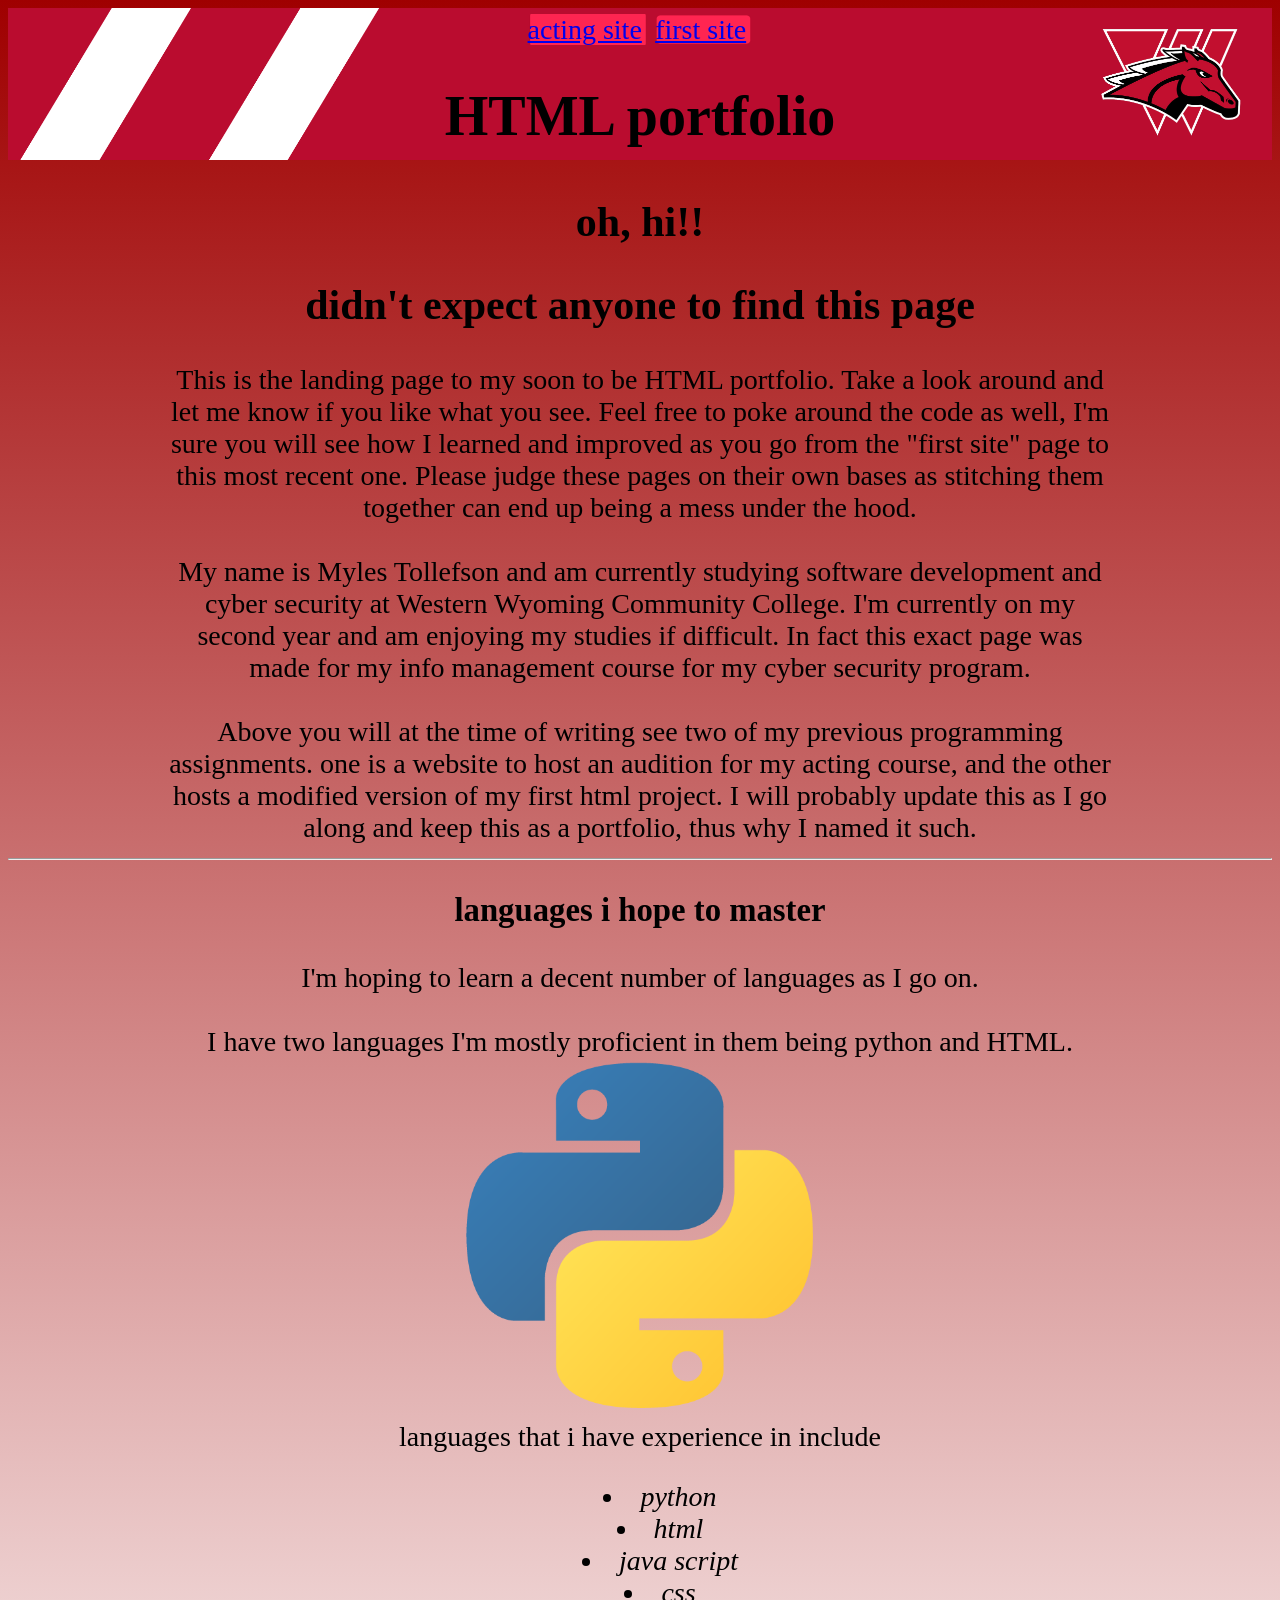
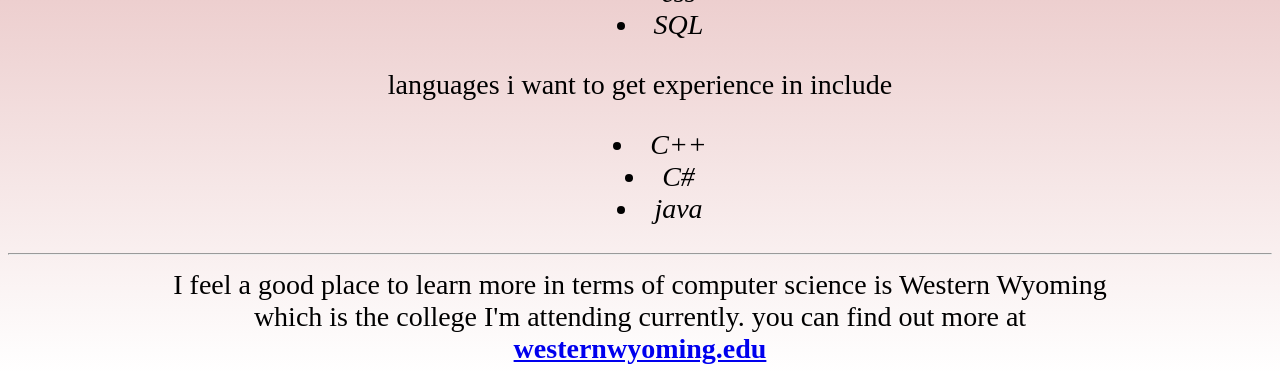
<file: index.html>
<!--Myles Tollefson-->
<!--IMGT 2400 NT-->
<!--6/20/2026-->
<!--Jennifer Allen-->

<!doctype html>
<html lang="en-US">
<!-- head -->
<head>  
    <title>new site</title>  
    <meta name="viewport" content="width=device-width" />
    <meta charset="utf-8" />
    <link href="landing_styles/landing_style.css" rel="stylesheet" />
</head>

<header>
    <!-- side bar --> 
    <div >

        <!-- want to do better with this, have ideas.-->
        <a class = "side1" href="acting_site/index.html">acting site</a>


        <a class = "side2" href="practice_html/index.html">first site</a>
        
    </div>


<!-- title -->
    <h1>HTML portfolio</h1>

</header>

<body>
    <!-- main greeting-->
    <h2>oh, hi!!</h2>
    <h2> didn't expect anyone to find this page</h2> 
    
    <!-- main paragraph-->
    <p> This is the landing page to my soon to be HTML portfolio.
        Take a look around and let me know if you like what you see.
        Feel free to poke around the code as well, I'm sure you will see how I learned and improved 
        as you go from the "first site" page to this most recent one. Please judge these pages on
        their own bases as stitching them together can end up being a mess under the hood. <br />
        <br />
        My name is Myles Tollefson and am currently studying software development and cyber security at 
        Western Wyoming Community College. I'm currently on my second year and am enjoying my studies if difficult. In 
        fact this exact page was made for my info management course for my cyber security program.<br />
        <br />
        Above you will at the time of writing see two of my previous programming assignments. one is a website to host an
        audition for my acting course, and the other hosts a modified version of my first html project. I will probably 
        update this as I go along and keep this as a portfolio, thus why I named it such. </p>
    <hr>
        
    <h3>languages i hope to master</h3>
    
    <p>I'm hoping to learn a decent number of languages as I go on.<br />
        <br />
        I have two languages I'm mostly proficient in them being python and HTML.</p> 
        
        <img src="landing_images/Python-Emblem.png" width="50%" height="auto">

     <p>languages that i have experience in include</p>
     <ul>
        <li><i>python</i></li>
        <li><i>html</i></li>
        <li><i>java script</i></li>
        <li><i>css</i></li>
        <li><i>SQL</i></li>
     </ul>
    <p>languages i want to get experience in include</p>
    <ul>
        <li><i>C++</i></li>
        <li><i>C#</i></li>
        <li><i>java</i></li>
    </ul>
    <hr>
    <p>
        I feel a good place to learn more in terms of computer science is   
        Western Wyoming which is the college I'm attending currently. you  
        can find out more at <a href='https://www.westernwyoming.edu/'><b>westernwyoming.edu</b></a></p>

</body>
</file>
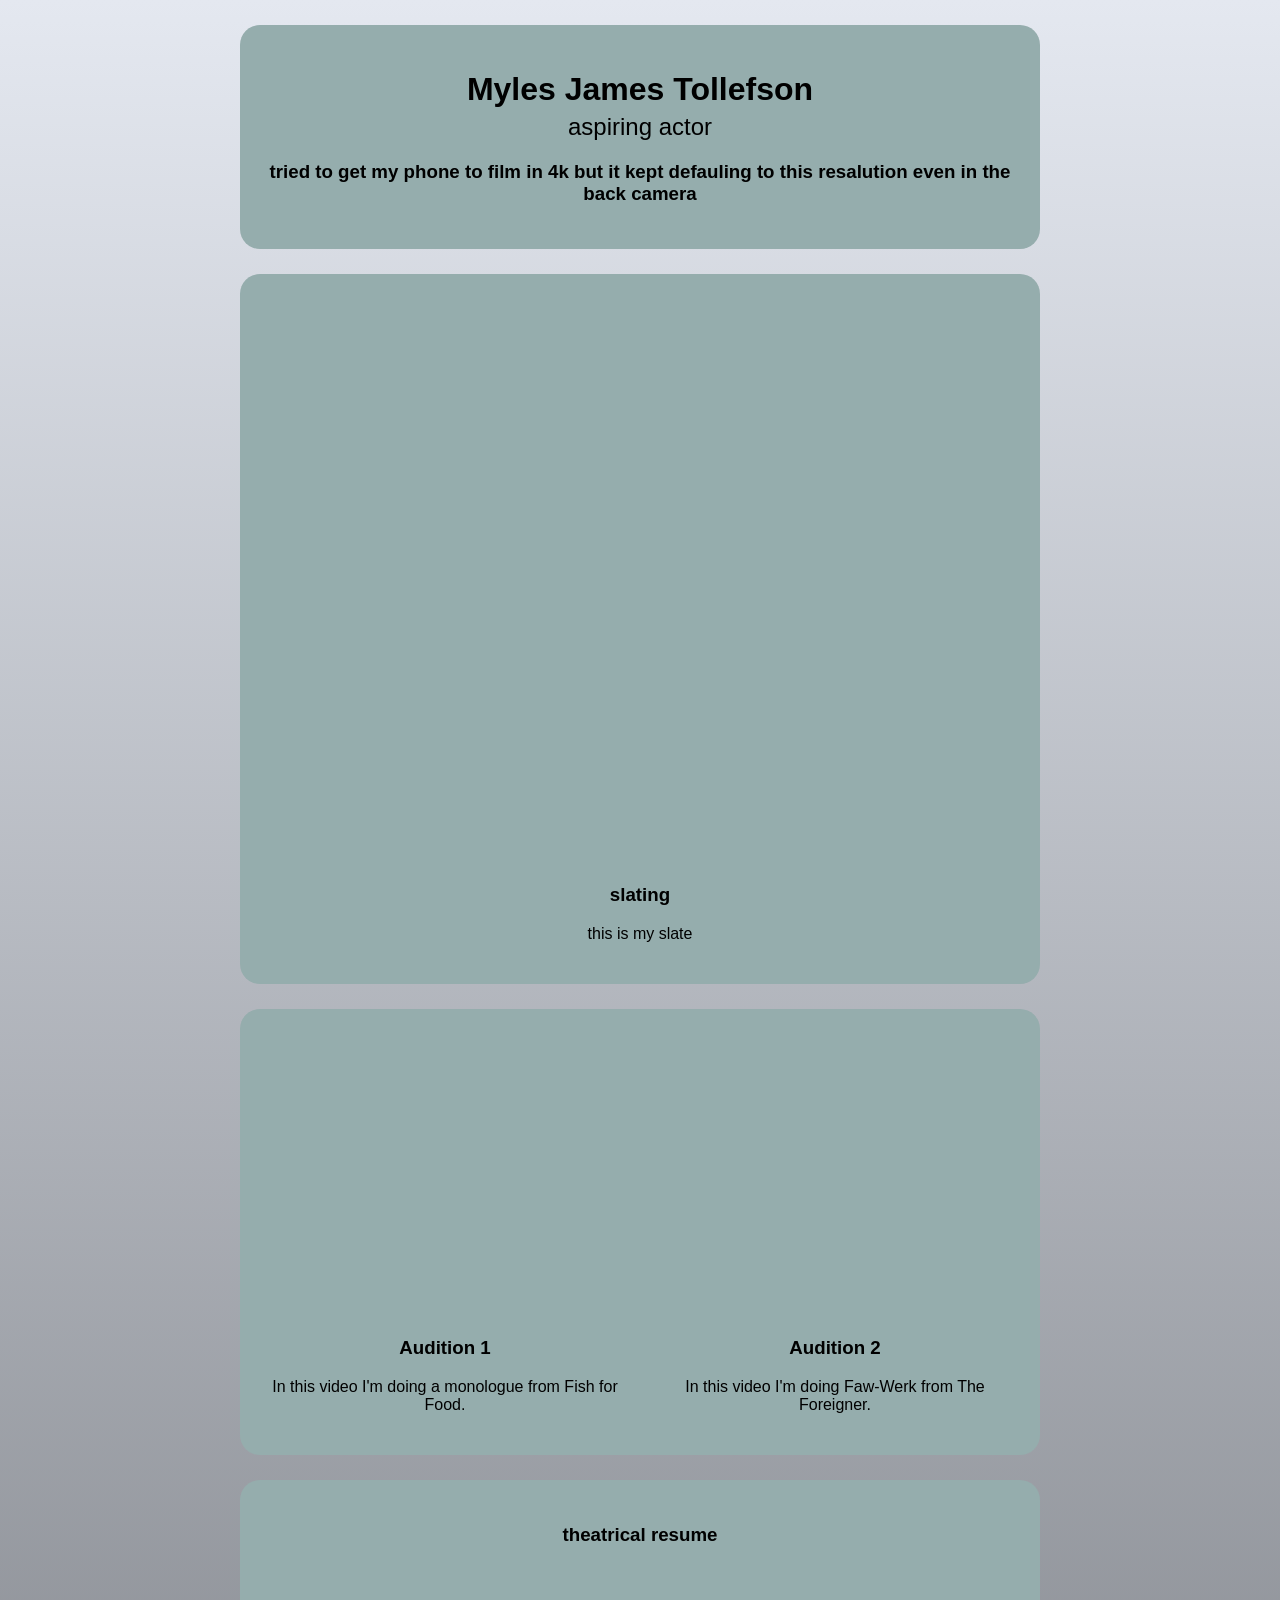
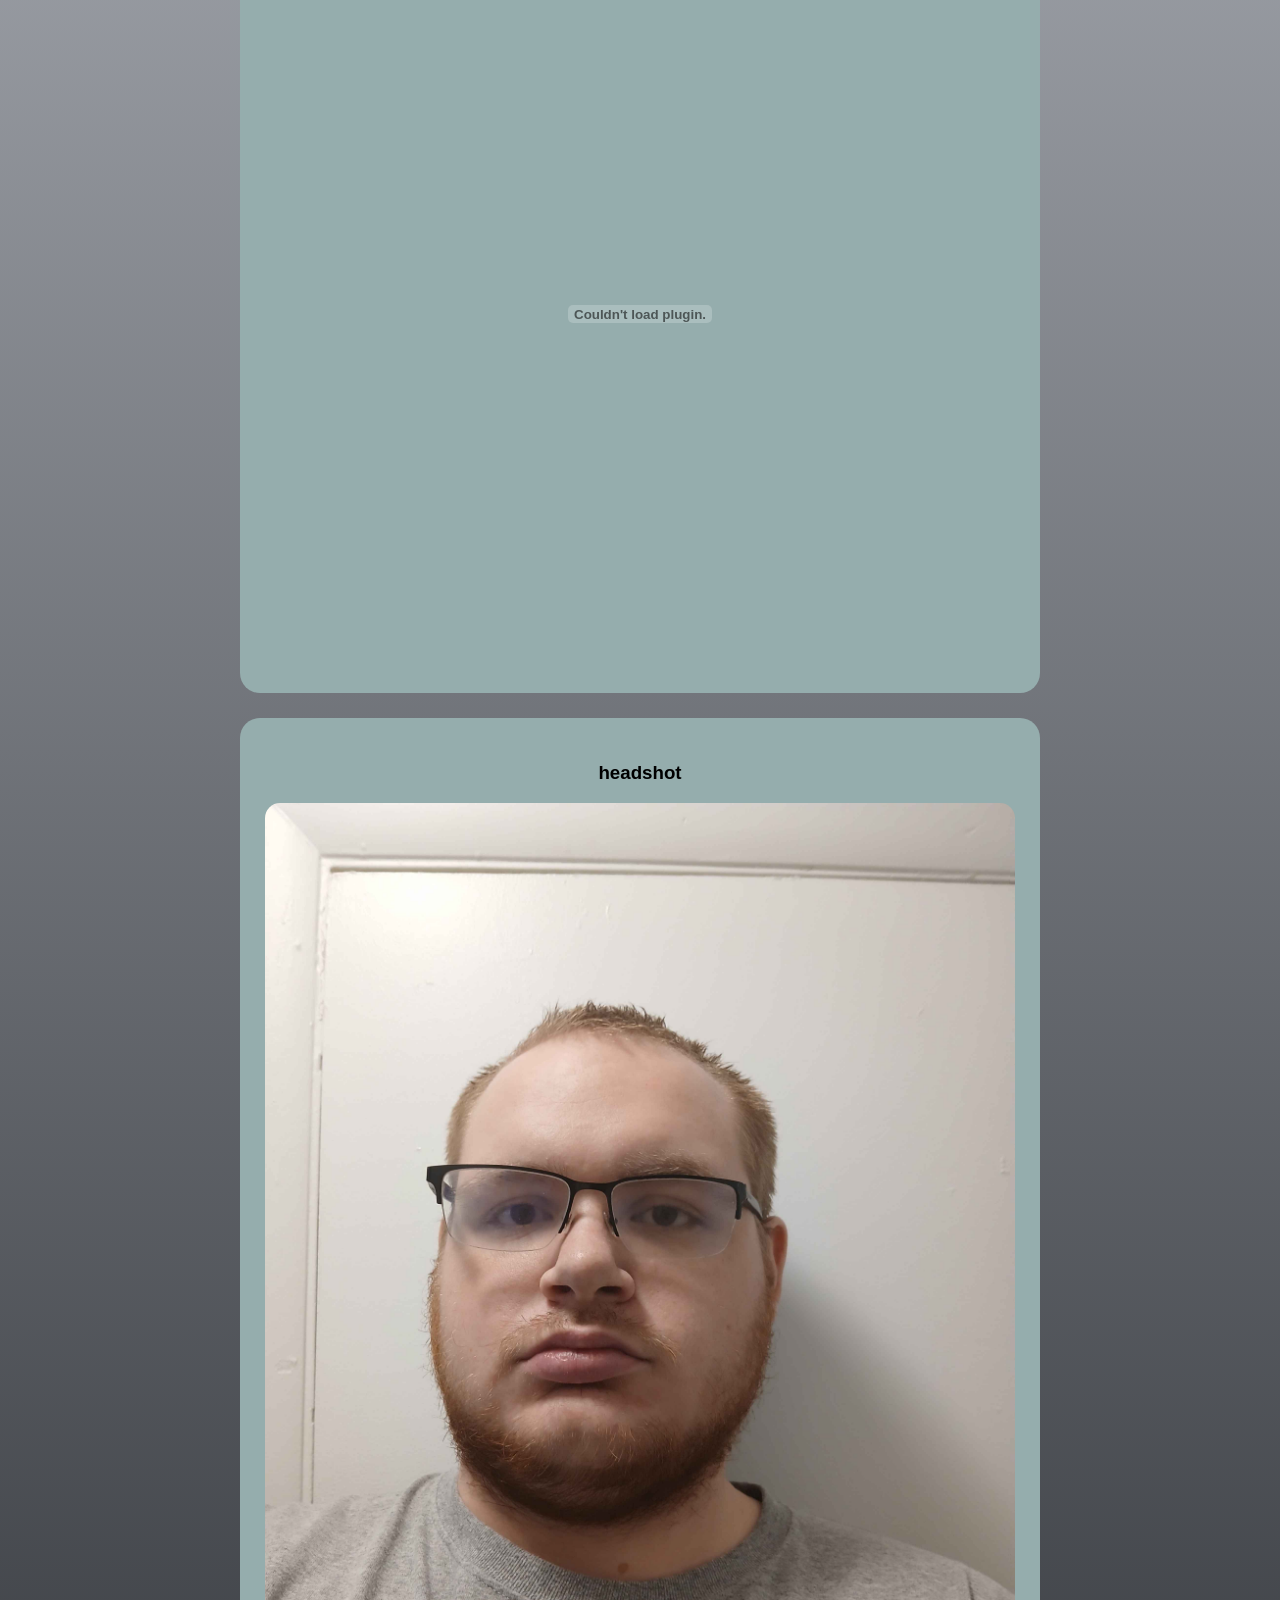
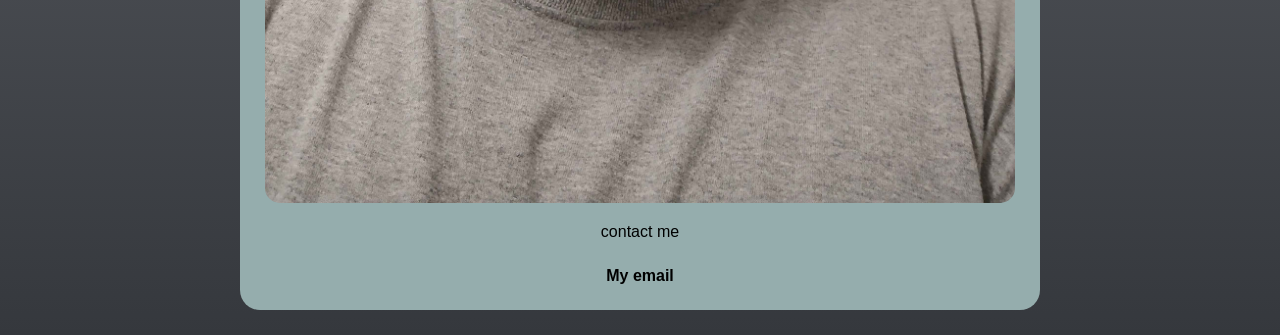
<file: acting_site/index.html>
<!DOCTYPE html>
<html lang="en">
<head>
    <meta charset="UTF-8">
    <meta name="viewport" content="width=device-width, initial-scale=1.0">
    <link href="styles.css" rel="stylesheet" />
</head>

<header>
    <h1>Myles James Tollefson</h1>
<h2>aspiring actor</h2>
    <h3> tried to get my phone to film in 4k but it kept defauling to this resalution even in the back camera</h3>
</header>


<div class="slate">
<iframe width=1000 height = 562 allowfullscreen src="https://www.youtube.com/embed/jC_fAAGpEZ4"> </iframe>
<h3>slating</h3>
<p> this is my slate </p>
</div>


<div class= "audition" style="display:flex; justify-content:center; gap:40px; margin-top:20px;">

  <!-- Audition 1 -->
  <div style="text-align:center; width:500px;">
    <iframe width="500" height="281" allowfullscreen
      src="https://www.youtube.com/embed/jgsCVTxp5Gk">
    </iframe>
    <h3>Audition 1</h3>
    <p>In this video I'm doing a monologue from Fish for Food.</p>
  </div>

  <!-- Audition 2 -->
  <div style="text-align:center; width:500px;">
    <iframe width="500" height="281" allowfullscreen
      src="https://www.youtube.com/embed/bdd6V6GhF8Y">
    </iframe>
    <h3>Audition 2</h3>
    <p>In this video I'm doing Faw-Werk from The Foreigner.</p>
  </div>

</div>


<div class = "theatrical_resume">
<h3> theatrical resume</h3>

<embed src="theatrical_resume.pdf" width="500" height="700" 
 type="application/pdf">
</div>

<div class="headshot">
<h3> headshot </h3>
<img src='headshot.jpg' width = 600px>
<p>contact me</p>
    <a href = mailto:mylestollefson@westernwyoming.edu>My email</a>
</div>

</html>
</file>
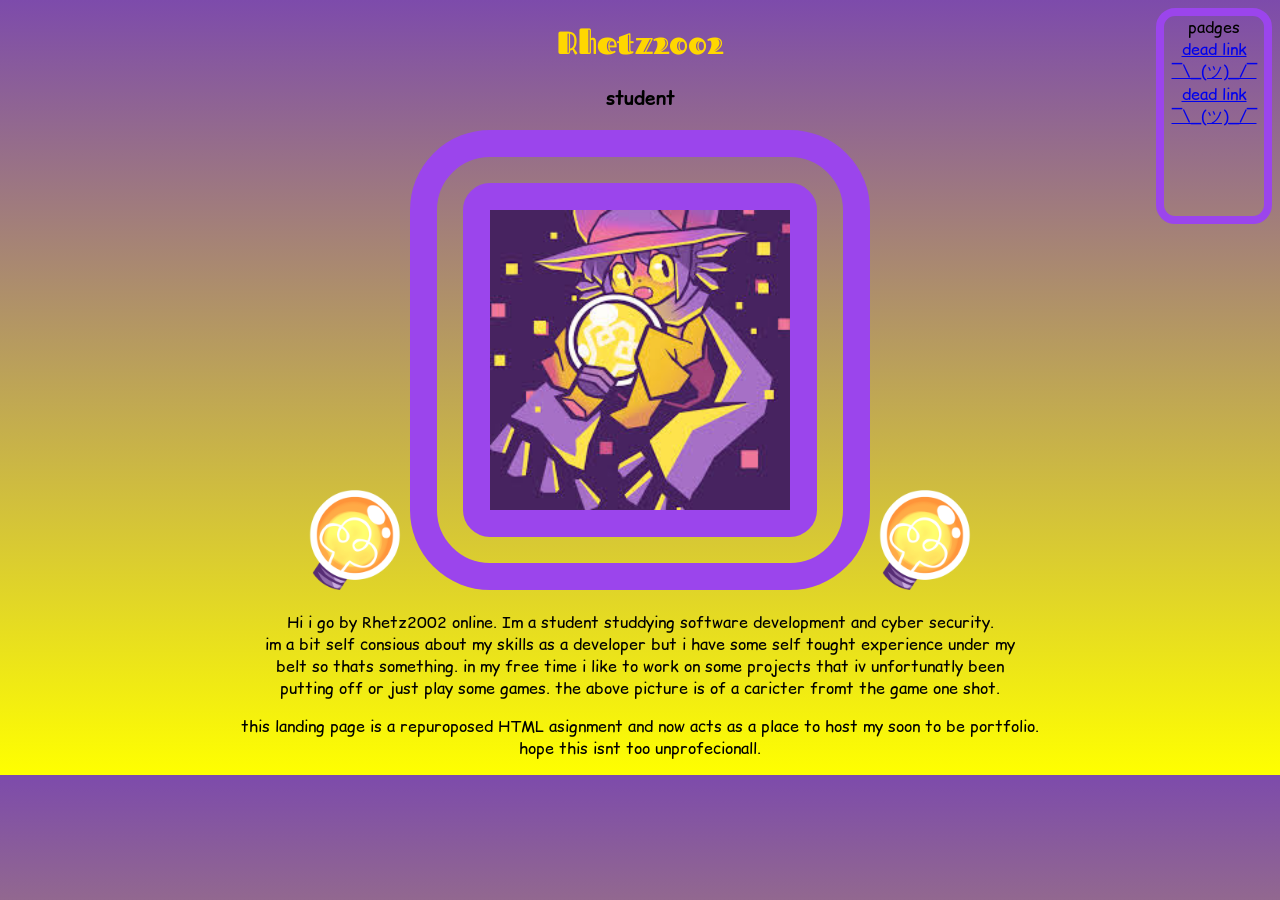
<file: practice_html/index.html>
<!-- index.html | build from here --> 
<!-- this is Myles Tollefson's website. this is a website built for the cosc 1350 course on 8/25/25--> 
<!doctype html>
<html lang="en-US">
<head>  
    <title>cosc 1350 W.I.P.</title>  
    <meta name="viewport" content="width=device-width" />
    <meta charset="utf-8" />
    <link href="styles/main_page_style.css" rel="stylesheet" />

    <link rel="preconnect" href="https://fonts.googleapis.com">
    <link rel="preconnect" href="https://fonts.gstatic.com" crossorigin>
    <link href="https://fonts.googleapis.com/css2?family=Comic+Relief:wght@400;700&display=swap" rel="stylesheet">

    <link rel="preconnect" href="https://fonts.googleapis.com">
    <link rel="preconnect" href="https://fonts.gstatic.com" crossorigin>
    <link href="https://fonts.googleapis.com/css2?family=Fascinate+Inline&display=swap" rel="stylesheet">
</head>

<header> 
    
    <h1 id="name">Rhetz2002</h1>
    
    <h3> student </h3>

    <img
        src="images/bulb.png"
        width="100">
    
    <img class="niko"
        src="images/niko_oneshot.jpeg" 
        width="300" 
        alt="picture of a charicter from the video gameoneshot named niko. he is a feline looking chaicter with a hat that has cat ears and a scarf. he is holding a light bulb"> 
     <img
        src="images/bulb.png"
        width="100">
    
    
    <p>Hi i go by Rhetz2002 online. Im a student studdying software development and cyber security.<br />
       im a bit self consious about my skills as a developer but i have some self tought experience under my<br /> 
       belt so thats something. in my free time i like to work on some projects that iv unfortunatly been<br />
       putting off or just play some games. the above picture is of a caricter fromt the game one shot. 
    </p> 

    <p> this landing page is a repuroposed HTML asignment and now acts as a place to host my soon to be portfolio. <br />

    hope this isnt too unprofecionall. </p>


</header>
<!--links to other padges on the site pined in the side bar-->
<div class="side">padges<br />
    <a href = acting_site/index.html> dead link ¯\_(ツ)_/¯ </a><br />
    <!--profile padge under construction lol-->
    <a href = practice_html/index.html>dead link ¯\_(ツ)_/¯</a> 
</div>
</file>
<file: landing_styles/landing_style.css>
/* alligns the document to the center and aplies background image*/
html {
    text-align: center;
    font-size: 175%;
    background-image: linear-gradient(rgb(159, 0, 0), rgb(255, 255, 255));
}

/* adds headder background */
header { 
    background-image: url('../landing_images/headder.png'); 
    background-size: cover;
    background-position: center;
    background-repeat: no-repeat;
}

/*adds padding to top of header*/
header div {
padding-top: 0.5%;
height: 110%;
}



/*adds padding to links*/
.side1 { 
    padding-right: 0.5%;
    padding-left: 0.5;
}

.side2 {
    padding-right: 0.5%;
    padding-left: 0.5;
}

/*helps center the main title*/
header h1 {
    text-align: center;
    padding-bottom: 1%;
}

/* wip link styling*/
header a:link {
    background-image: url('../landing_images/button.png');
    background-size: cover;
    background-position: center;
    background-repeat: no-repeat;
}

/* centers body text and shrinks the margin so it wraps automatically*/ 
body p {
    text-align: center;
    width: 75%;
    margin: auto;
}

ul {list-style-position:inside; }
</file>
<file: acting_site/styles.css>
/* Overall page styling */
body {
    margin: 0;
    font-family: Arial, sans-serif;
    text-align: center;
    background-image: linear-gradient(rgb(228, 232, 240), rgb(53, 56, 61));
}

/* A reusable centered card for all sections */
section, header, .slate, .audition, .theatrical_resume, .headshot {
    max-width: 800px;
    margin: 25px auto;
    padding: 25px;
    background-color: rgb(149, 173, 173);
    border-radius: 20px;
    box-sizing: border-box;
}

/* Header spacing */
header h1 {
    margin-bottom: 5px;
}

header h2 {
    margin-top: 0;
    font-weight: 400;
}

/* Responsive iframe (YouTube videos) */
iframe {
    width: 100%;
    border: none;
}

/* Audition layout */
.audition {
    display: flex;
    flex-wrap: wrap;
    gap: 30px;
    justify-content: center;
}

.audition > div {
    width: 100%;
    max-width: 350px;
}

/* Resume embed */
.theatrical_resume embed {
    width: 100%;
    height: 700px;
    border: none;
}

/* Headshot image */
.headshot img {
    width: 100%;
    height: auto;
    border-radius: 15px;
}

/* Email link styling */
a {
    display: inline-block;
    margin-top: 10px;
    text-decoration: none;
    color: black;
    font-weight: bold;
}

a:hover {
    text-decoration: underline;
}
</file>
<file: practice_html/styles/main_page_style.css>
/* sets up the new font*/
.comic-relief-regular {
  font-family: "Comic Relief", system-ui;
  font-weight: 400;
  font-style: normal;
}

.comic-relief-bold {
  font-family: "Comic Relief", system-ui;
  font-weight: 700;
  font-style: normal;
}

.fascinate-inline-regular {
  font-family: "Fascinate Inline", system-ui;
  font-weight: 400;
  font-style: normal;
}

/* alligns the document to the center and aplies the new font as well as background color*/
html {text-align: center;
font-family: "Comic Relief", system-ui;
background-image: linear-gradient(rgb(125, 75, 171), yellow);
}

/*changes the font and color of my name*/
#name {font-family: "Fascinate Inline", system-ui; color: gold;}

/* changes footer color */
/*footer {background-color: gold;}8?

/* sellects the footer text*/
footer p {color:rgb(125, 75, 171);}

/*sets a border for main img*/
.niko {
  border: 5em 
  double
  rgb(155, 69, 236);
  border-radius: 5em;}

/*sets up the side bar*/
.side {
  position: fixed;
  top: 0.5em;
  right: 0.5em;
  width: 100px; 
  height: 200px;
  border: 0.5em
  solid
  rgb(155, 69, 236);
  border-radius: 1.2em;}
</file>
